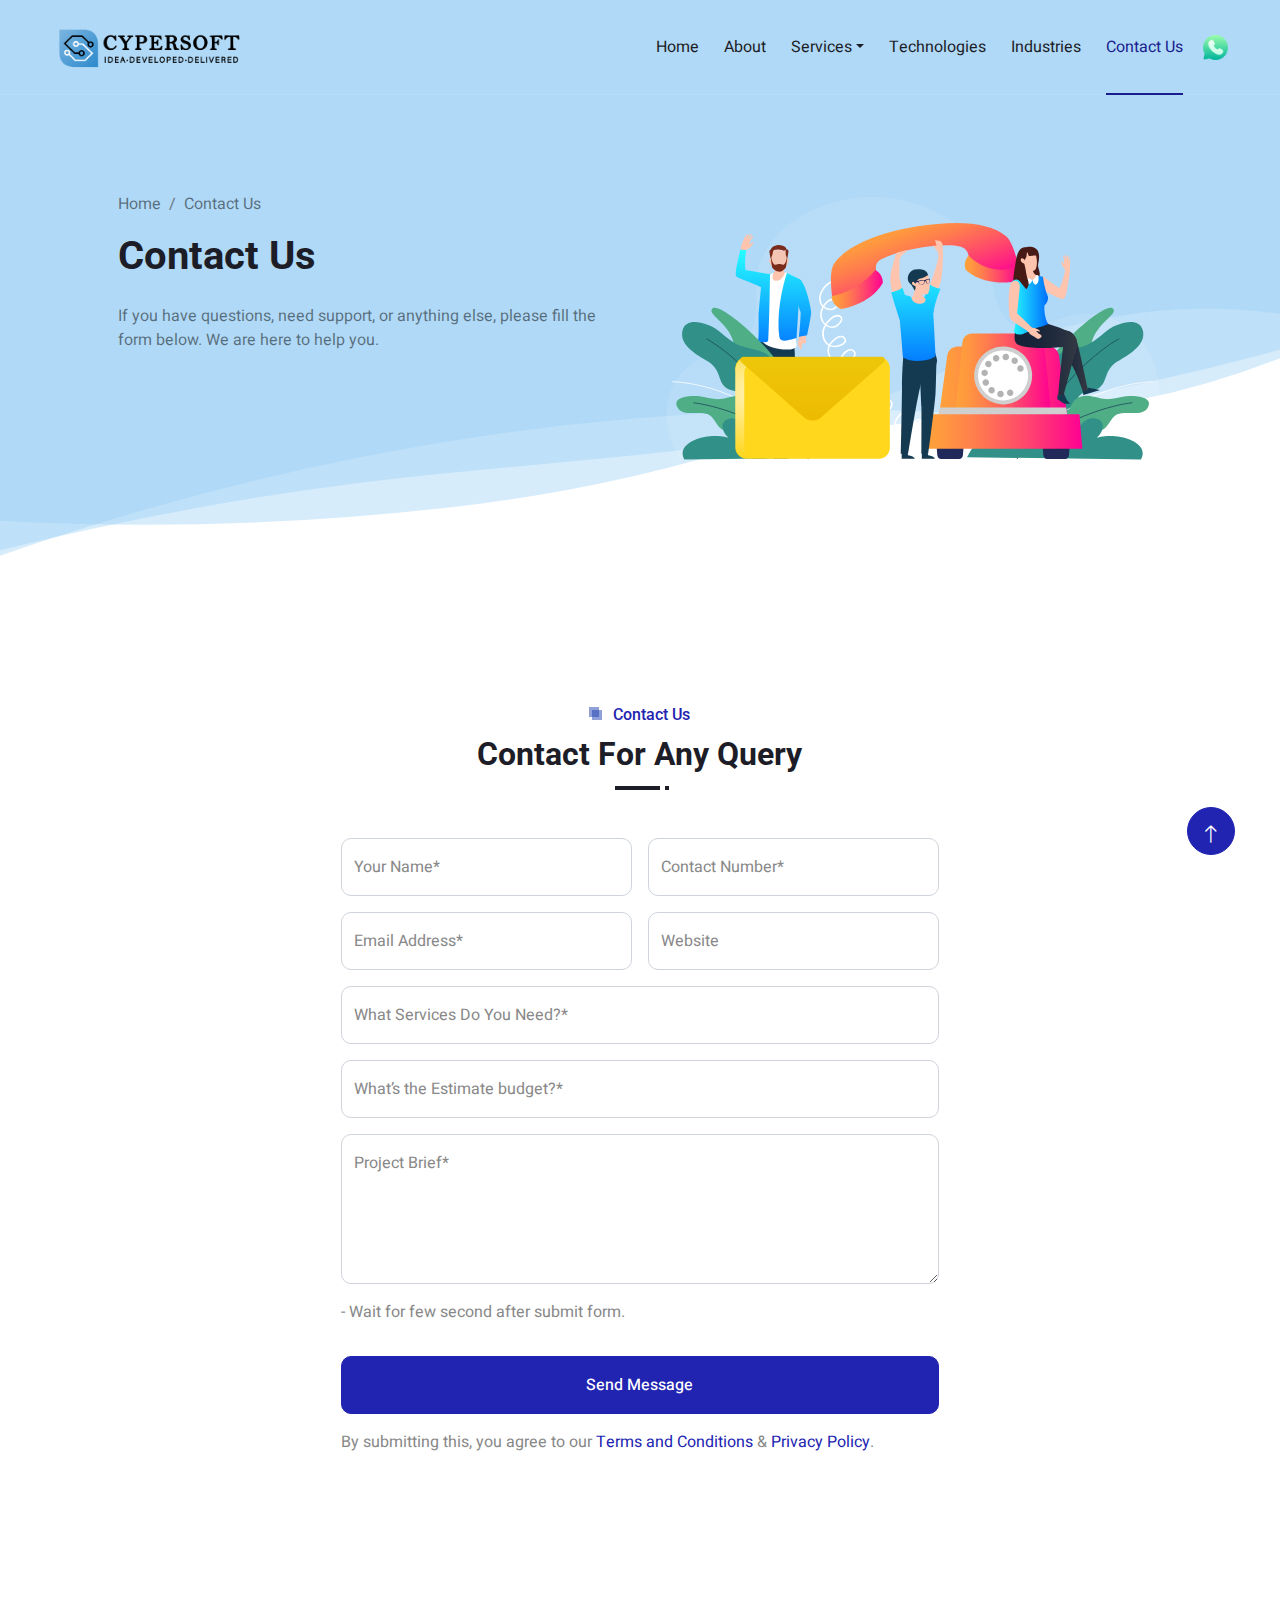
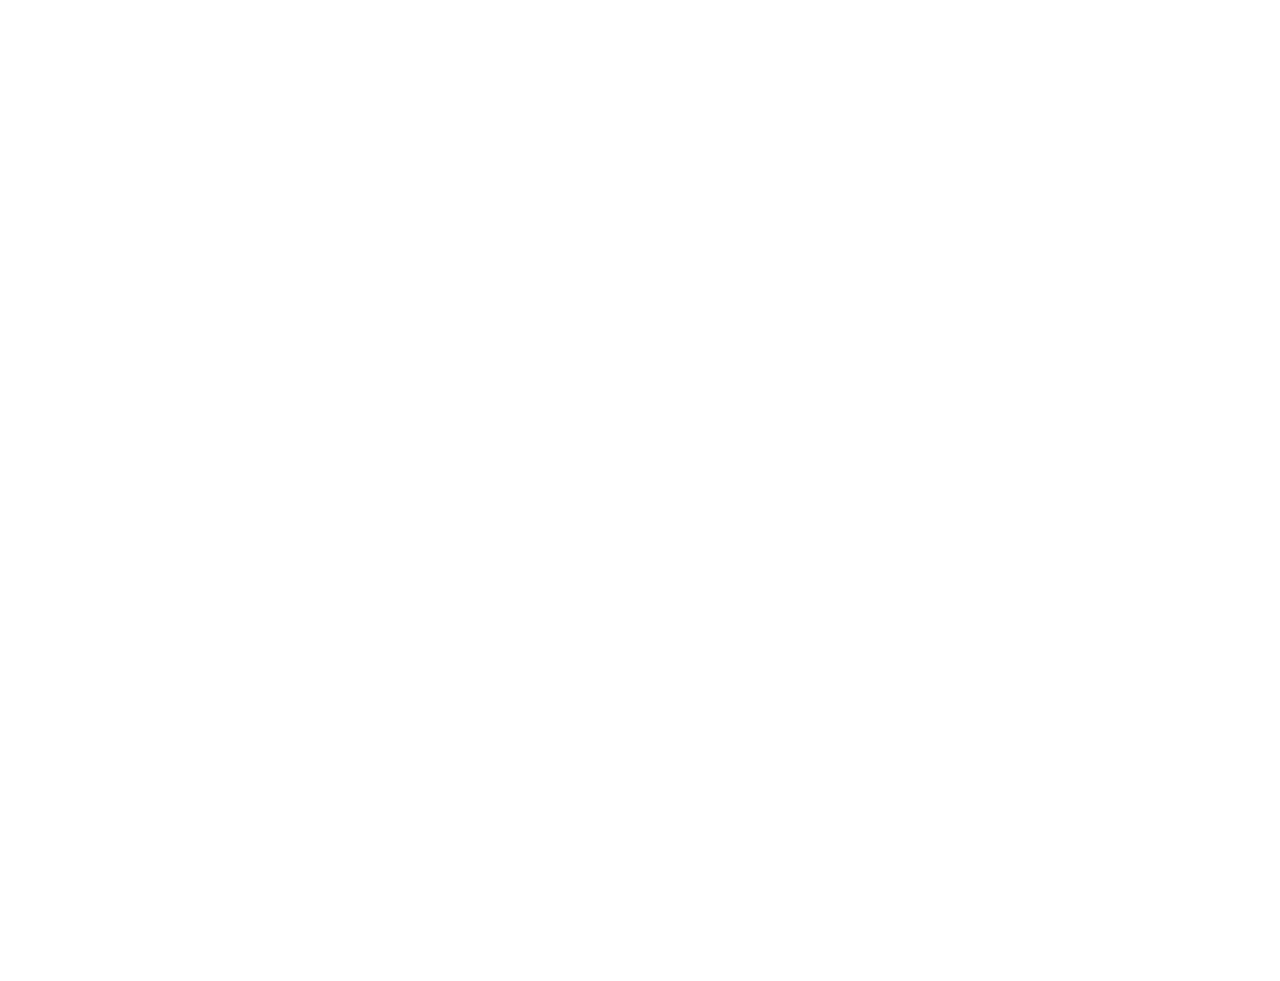
<file: contact.html>
<!DOCTYPE html>
<html lang="en">
<head>
    <title>Contact US | Cypersoft</title>
    <!--Meta Tags-->
    <meta charset="utf-8" />
    <meta name="description" content="Contact US now to develop your software application projects.">
    <meta name="keywords" content="software development company India, web development, .net, java, php, mobile apps, morbi gujarat, india,">
    <meta name="viewport" content="width=device-width, initial-scale=1, shrink-to-fit=no">
    <meta http-equiv="X-UA-Compatible" content="IE=edge">
    <meta name="theme-color" content="#111">
    <meta property="og:locale" content="en_US">
    <meta property="og:type" content="website">
    <meta property="og:url" content="https://www.cypersoft.com/contact-us">
    <meta property="og:site_name" content="Cypersoft">
    <meta property="og:title" content="Software Development Company | Cypersoft">
    <meta property="og:description" content="Cypersoft is a leading software development company for over 5 years, we've been working with brands as a digital transformation and innovation partner across the globe.">
    <link rel="canonical" href="https://www.cypersoft.com/contact-us">
    <!--Website Favicon Logo-->
    <link href="img/cypersoft-icon.png" rel="icon">
    <!-- Google Web Fonts -->
    <link rel="preconnect" href="https://fonts.googleapis.com">
    <link rel="preconnect" href="https://fonts.gstatic.com" crossorigin>
    <link href="https://fonts.googleapis.com/css2?family=Heebo:wght@400;500&family=Roboto:wght@400;500;700&display=swap" rel="stylesheet"> 

    <!-- Icon Font Stylesheet -->
    <link href="https://cdnjs.cloudflare.com/ajax/libs/font-awesome/5.10.0/css/all.min.css" rel="stylesheet">
    <link href="https://cdn.jsdelivr.net/npm/bootstrap-icons@1.4.1/font/bootstrap-icons.css" rel="stylesheet">

    <!-- Libraries Stylesheet -->
    <link href="lib/animate/animate.min.css" rel="stylesheet">
    <link href="lib/owlcarousel/assets/owl.carousel.min.css" rel="stylesheet">
    <link href="lib/lightbox/css/lightbox.min.css" rel="stylesheet">

    <!-- Customized Bootstrap Stylesheet -->
    <link href="css/bootstrap.min.css" rel="stylesheet">

    <!-- Template Stylesheet -->
    <link href="css/style.css" rel="stylesheet">
</head>

<body>
    <div class="container-xxl bg-white p-0">
        <!-- Spinner Start -->
        <div id="spinner" class="show bg-white position-fixed translate-middle w-100 vh-100 top-50 start-50 d-flex align-items-center justify-content-center">
            <div class="spinner-grow text-primary" style="width: 3rem; height: 3rem;" role="status">
                <span class="sr-only">Loading...</span>
            </div>
        </div>
        <!-- Spinner End -->


        <!-- Navbar & Hero Start -->
        <div class="container-xxl position-relative p-0" oncontextmenu="return false" onkeydown="return false;" onmousedown="return false;">
            <nav class="navbar navbar-expand-lg navbar-light px-4 px-lg-5 py-3 py-lg-0">
                <a href="index.html" class="navbar-brand p-0">
                    <h1 class="m-0"></h1>
                    <img id="Cypersoft_logo" src="img/Common/header-logo-B-2.png" style="width: 204.1px; height: 63px; x: 0px; y: 0px;" alt="Cypersoft_Logo">
                </a>
                <button class="navbar-toggler" type="button" data-bs-toggle="collapse" data-bs-target="#navbarCollapse">
                    <span class="fa fa-bars"></span>
                </button>
                <div class="collapse navbar-collapse" id="navbarCollapse">
                    <div class="navbar-nav ms-auto py-0">
                        <a href="index.html" class="nav-item nav-link">Home</a>
                        <a href="about.html" class="nav-item nav-link">About</a>
                        <div class="nav-item dropdown">
                            <a href="" class="nav-link dropdown-toggle" data-bs-toggle="dropdown">Services</a>
                            <div class="dropdown-menu m-0">
                                <a href="Android App Development.html" class="dropdown-item">Android App Development</a>
                                <a href="iOS App Development.html" class="dropdown-item">iOS App Development</a>
                                <a href="Web Development.html" class="dropdown-item">Web Development</a>
                                <a href="UI & UX Development.html" class="dropdown-item">UI & UX Development</a>
                                <a href="Chatbot Development.html" class="dropdown-item">Chatbot Development</a>
                            </div>
                        </div>
                        <a href="Technologies.html" class="nav-item nav-link">Technologies</a>
                        <a href="Industries.html" class="nav-item nav-link">Industries</a>
                        <a href="Contact.html" class="nav-item nav-link active">Contact Us</a>
                    </div>
                    <a href="https://wa.me/917990087470?text=Hii" target="_blank" class="py-1 px-1 ms-3" ><img src="img\Common\Phone.png" style="width: 25px; height: 25px;"></a>
                </div>
            </nav>

            <div class="container-xxl py-5 hero-header">
                <div class="container my-5 py-5 px-lg-5">
                    <div class="row g-5 py-5">
                        <div class="col-lg-6 text-center text-lg-start">
                            <nav aria-label="breadcrumb">
                                <ol class="breadcrumb justify-content-left">
                                    <li class="breadcrumb-item"><a class="text-black-50" href="index.html">Home</a></li>
                                    <li class="breadcrumb-item text-black-50 active" aria-current="page">Contact Us</li>
                                </ol>
                            </nav>
                            <h1 class="mb-4 animated zoomIn">Contact Us</h1>
                            <p class="text-black-50 pb-3 animated zoomIn">If you have questions, need support, or anything else, please fill the form below. We are here to help you.</p>
                        </div>
                        <div class="col-lg-6 text-center text-lg-start">
                            <img class="img-fluid" src="img/Common/contact.svg" alt="">
                        </div>
                    </div>
                </div>
            </div>
        </div>
        <!-- Navbar & Hero End -->

        <!-- Contact Start -->
        <div class="container-xxl py-5">
            <div class="container px-lg-5">
                <div class="row justify-content-center">
                    <div class="col-lg-7">
                        <div class="section-title position-relative text-center mb-5 pb-2 wow fadeInUp" data-wow-delay="0.1s">
                            <h6 class="position-relative d-inline text-primary ps-4">Contact Us</h6>
                            <h2 class="mt-2">Contact For Any Query</h2>
                        </div>
                        <div class="wow fadeInUp" data-wow-delay="0.3s">
                            <form name="Google_form_client" method="post" action="" target="_self" id="Google_form_client">
                                <div class="row g-3">
                                    <div class="col-md-6">
                                        <div class="form-floating">
                                            <input type="text" class="form-control" id="name" placeholder="Your Name*" Name="Name" required>
                                            <label for="name">Your Name*</label>
                                        </div>
                                    </div>
                                    <div class="col-md-6">
                                        <div class="form-floating">
                                            <input type="tel" class="form-control" id="contact" placeholder="Contact Number*" Name="Number" required>
                                            <label for="tel">Contact Number*</label>
                                        </div>
                                    </div>
                                    <div class="col-md-6">
                                        <div class="form-floating">
                                            <input type="email" class="form-control" id="email" placeholder="Email Address*" Name="Email" required>
                                            <label for="email">Email Address*</label>
                                        </div>
                                    </div>
                                    <div class="col-md-6">
                                        <div class="form-floating">
                                            <input type="Website" class="form-control" id="website" placeholder="Website" Name="Website">
                                            <label for="Website">Website</label>
                                        </div>
                                    </div>
                                    <div class="col-md-12">
                                        <div class="form-floating">
                                            <input type="text" class="form-control" id="services" placeholder="What Services Do You Need?*" Name="Services" required>
                                            <label for="text">What Services Do You Need?*</label>
                                        </div>
                                    </div>
                                    <div class="col-md-12">
                                        <div class="form-floating">
                                            <input type="text" class="form-control" id="budget" placeholder="What’s the Estimate budget?*" Name="Budget" required>
                                            <label for="text">What’s the Estimate budget?*</label>
                                        </div>
                                    </div>
                                    <div class="col-12">
                                        <div class="form-floating">
                                            <textarea class="form-control" placeholder="Project Brief*" id="message" style="height: 150px"></textarea Name="Message" required>
                                            <label for="message">Project Brief*</label>
                                        </div>
                                    </div>
                                    <p>- Wait for few second after submit form.</p>
                                    <div class="col-12">
                                        <button class="btn btn-primary w-100 py-3" type="submit">Send Message</button>
                                    </div>
                                    <p>By submitting this, you agree to our <a href="Terms of Use.html">Terms and Conditions</a> & <a href="Privacy Policy.html">Privacy Policy</a>.</p>
                                </div>
                            </form>
                        </div>
                    </div>
                </div>
            </div>
        </div>
        <!-- Contact End -->

      <!-- form script-->
      <script>
      const scriptURL = 'https://script.google.com/macros/s/AKfycbwguNvH1_z5HyC1aHhKURflMgNZRiknXOijKn5kfTdzAGj7ewv5yC-gyccN1zCp1nZIhg/exec'
      const form = document.forms['Google_form_client']
  
  
      form.addEventListener('submit', e => {
        e.preventDefault()
        
        fetch(scriptURL, { method: 'post', body: new FormData(form) })
        .then(response => alert('Success!'))
        .catch(error => alert('Error!'))
        form.reset()

      })
    </script>
    <!-- /form script-->

        <!-- Our Offices -->
        <div class="container-xxl py-5" oncontextmenu="return false" onkeydown="return false;" onmousedown="return false;">
            <div class="container px-lg-5">
                <div class="section-title position-relative text-center mb-5 pb-2 wow fadeInUp" data-wow-delay="0.1s">
                    <h6 class="position-relative d-inline text-primary ps-4">Find Us</h6>
                    <h2 class="mt-2">Our Offices</h2>
                </div>
                <div class="row g-4">
                    <div class="col-lg-4 col-md-6 wow fadeInUp" data-wow-delay="0.1s">
                        <div class="team-item">
                            <div class="d-flex justify-content-center">
                                <img class="img-fluid rounded w-75" src="img/Common/india.png" alt="">
                            </div>
                            <div class="px-5 py-3">
                                <h5 class="fw-bold m-0">India</h5>
                                <small>Morbi-363641, Gujarat, India</small>
                            </div>
                        </div>
                    </div>
                    <div class="col-lg-4 col-md-6 wow fadeInUp" data-wow-delay="0.3s">
                        <div class="team-item">
                            <div class="d-flex justify-content-center">
                                <img class="img-fluid rounded w-50" src="img/Common/usa.png" alt="">
                            </div>
                            <div class="px-5 py-3">
                                <h5 class="fw-bold m-0">USA</h5>
                                <small>Coming soon...</small>
                            </div>
                        </div>
                    </div>
                    <div class="col-lg-4 col-md-6 wow fadeInUp" data-wow-delay="0.6s">
                        <div class="team-item">
                            <div class="d-flex justify-content-center">
                                <img class="img-fluid rounded w-50" src="img/Common/france.png" alt="">
                            </div>
                            <div class="px-5 py-3">
                                <h5 class="fw-bold m-0">France</h5>
                                <small>Coming soon...</small>
                            </div>
                        </div>
                    </div>
                </div>
            </div>
        </div>
        <!-- Our Offices -->
        

        <!-- Footer Start -->
        <div class="container-fluid bg-primary text-light footer mt-5 pt-5 wow fadeIn" data-wow-delay="0.1s" oncontextmenu="return false" onkeydown="return false;" onmousedown="return false;">
            <div class="container py-5 px-lg-5">
                <div class="row g-5">
                    <div class="col-md-6 col-lg-3">
                        <h5 class="text-white mb-4">Get In Touch</h5>
                        <p><i class="fa fa-map-marker-alt me-3"></i>Morbi-363641, Gujarat, India</p>
                        <p><a href="tel:+917990087470" style="color: white;"><i class="fa fa-phone-alt me-3"></i>+91 79900 87470</a></p>
                        <p><a href="mailto:info@cypersoft.com" style="color: white;"><i class="fa fa-envelope me-3"></i>info@cypersoft.com</a></p>
                        <div class="d-flex pt-2">
                            <a class="btn btn-outline-light btn-social" href="https://www.instagram.com/cypersoft/" target="_blank">
                            <i class="fab fa-instagram"></i></a>
                            <a class="btn btn-outline-light btn-social" href="https://twitter.com/Cypersoft_" target="_blank">
                            <i class="fab fa-twitter"></i></a>
                            <a class="btn btn-outline-light btn-social" href="https://www.facebook.com/%F0%9D%97%96%F0%9D%98%86%F0%9D%97%BD%F0%9D%97%B2%F0%9D%97%BF%F0%9D%98%80%F0%9D%97%BC%F0%9D%97%B3%F0%9D%98%81-110946291699200/" target="_blank">
                            <i class="fab fa-facebook-f"></i></a>
                            <a class="btn btn-outline-light btn-social" href="">
                            <i class="fab fa-youtube"></i></a>
                            <a class="btn btn-outline-light btn-social" href="">
                            <i class="fab fa-linkedin-in"></i></a>
                        </div>
                    </div>
                    <div class="col-md-6 col-lg-3">
                        <h5 class="text-white mb-4">Company Links</h5>
                        <a class="btn btn-link" href="index.html">Home</a>
                        <a class="btn btn-link" href="About.html">About Us</a>
                        <a class="btn btn-link" href="Technologies.html">Technologies</a>
                        <a class="btn btn-link" href="Industries.html">Industries</a>
                        <a class="btn btn-link" href="">Services</a>
                    </div>
                    <div class="col-md-6 col-lg-3">
                        <h5 class="text-white mb-4">Our Services</h5>
                        <a class="btn btn-link" href="Android App Development.html">Android App Development</a>
                        <a class="btn btn-link" href="iOS App Development.html">iOS App Development</a>
                        <a class="btn btn-link" href="Web Development.html">Web Development</a>
                        <a class="btn btn-link" href="Chatbot Development.html">Chatbot Development</a>
                        <a class="btn btn-link" href="UI & UX Development.html">UI & UX Development</a>
                    </div>
                    <div class="col-md-6 col-lg-3">
                        <h5 class="text-white mb-4">Technologies</h5>
                        <a class="btn btn-link" href="Technologies.html">Frontend</a>
                        <a class="btn btn-link" href="Technologies.html">Backend</a>
                        <a class="btn btn-link" href="Technologies.html">Mobile</a>
                        <a class="btn btn-link" href="Technologies.html">Cloud</a>
                        <a class="btn btn-link" href="Technologies.html">Ecommerce</a>
                    </div>
                </div>
            </div>
            <div class="container px-lg-5">
                <div class="copyright">
                    <div class="row">
                        <div class="col-md-6 text-center text-md-start mb-3 mb-md-0">
                            © 2021 All Rights Reserved By <a class="border-bottom" href="https://www.cypersoft.com">Cypersoft</a>
                        </div>
                        <div class="col-md-6 text-center text-md-end">
                            <div class="footer-menu">
                                <a href="Terms of Use.html">Terms of Use</a>
                                <a href="Privacy Policy.html">Privacy Policy</a>
                                <a>Site Map</a>
                                <!-- <a href="">FQAs</a> -->
                            </div>
                        </div>
                    </div>
                </div>
            </div>
        </div>
        <!-- Footer End -->


        <!-- Back to Top -->
        <a href="#" class="btn btn-lg btn-primary btn-lg-square back-to-top pt-2"><i class="bi bi-arrow-up"></i></a>
    </div>

    <!-- JavaScript Libraries -->
    <script src="https://code.jquery.com/jquery-3.4.1.min.js"></script>
    <script src="https://cdn.jsdelivr.net/npm/bootstrap@5.0.0/dist/js/bootstrap.bundle.min.js"></script>
    <script src="lib/wow/wow.min.js"></script>
    <script src="lib/easing/easing.min.js"></script>
    <script src="lib/waypoints/waypoints.min.js"></script>
    <script src="lib/owlcarousel/owl.carousel.min.js"></script>
    <script src="lib/isotope/isotope.pkgd.min.js"></script>
    <script src="lib/lightbox/js/lightbox.min.js"></script>

    <!-- Template Javascript -->
    <script src="js/main.js"></script>
</body>

</html>
</file>
<file: css/style.css>
/********** Template CSS **********/
:root {
    --primary: #2124B1;
    --secondary: #4777F5;
    --light: #F7FAFF;
    --dark: #1D1D27;
    --ownto: #1a1d8e;
}


/*** Spinner ***/
#spinner {
    opacity: 0;
    visibility: hidden;
    transition: opacity .5s ease-out, visibility 0s linear .5s;
    z-index: 99999;
}

#spinner.show {
    transition: opacity .5s ease-out, visibility 0s linear 0s;
    visibility: visible;
    opacity: 1;
}

.back-to-top {
    position: fixed;
    display: none;
    right: 45px;
    bottom: 45px;
    z-index: 99;
}


/*** Heading ***/
h1,
h2,
h3,
.fw-bold {
    font-weight: 700 !important;
}

h4,
h5,
h6,
.fw-medium {
    font-weight: 500 !important;
}


/*** Button ***/
.btn {
    font-weight: 500;
    transition: .5s;
}

.btn-square {
    width: 38px;
    height: 38px;
}

.btn-sm-square {
    width: 32px;
    height: 32px;
}

.btn-lg-square {
    width: 48px;
    height: 48px;
}

.btn-square,
.btn-sm-square,
.btn-lg-square {
    padding: 0;
    display: flex;
    align-items: center;
    justify-content: center;
    font-weight: normal;
    border-radius: 50px;
}


/*** Navbar ***/
.navbar-light .navbar-nav .nav-link {
    position: relative;
    margin-left: 25px;
    padding: 35px 0;
    color: var(--dark) !important;
    outline: none;
    transition: .5s;
}

.sticky-top.navbar-light .navbar-nav .nav-link {
    padding: 20px 0;
    color: var(--dark) !important;
}

.navbar-light .navbar-nav .nav-link:hover,
.navbar-light .navbar-nav .nav-link.active {
    color: var(--ownto) !important;
}

.navbar-light .navbar-brand h1 {
    color: #FFFFFF;
}

.navbar-light .navbar-brand img {
    max-height: 80px;
    transition: .5s;
}

.sticky-top.navbar-light .navbar-brand img {
    max-height: 80px;
}

@media (max-width: 991.98px) {
    .sticky-top.navbar-light {
        position: relative;
        background: #FFFFFF;
    }

    .navbar-light .navbar-collapse {
        margin-top: 15px;
        border-top: 1px solid #DDDDDD;
    }

    .navbar-light .navbar-nav .nav-link,
    .sticky-top.navbar-light .navbar-nav .nav-link {
        padding: 10px 0;
        margin-left: 0;
        color: var(--dark) !important;
    }

    .navbar-light .navbar-brand h1 {
        color: var(--primary);
    }

    .navbar-light .navbar-brand img {
        max-height: 80px;
    }
}

@media (min-width: 992px) {
    .navbar-light {
        position: absolute;
        width: 100%;
        top: 0;
        left: 0;
        border-bottom: 1px solid rgba(256, 256, 256, .1);
        z-index: 999;
    }
    
    .sticky-top.navbar-light {
        position: fixed;
        background: #FFFFFF;
    }

    .navbar-light .navbar-nav .nav-link::before {
        position: absolute;
        content: "";
        width: 0;
        height: 2px;
        bottom: -1px;
        left: 50%;
        background: var(--ownto);
        transition: .5s;
    }

    .navbar-light .navbar-nav .nav-link:hover::before,
    .navbar-light .navbar-nav .nav-link.active::before {
        width: 100%;
        left: 0;
    }

    .navbar-light .navbar-nav .nav-link.nav-contact::before {
        display: none;
    }

    .sticky-top.navbar-light .navbar-brand h1 {
        color: var(--primary);
    }
}


/*** Hero Header ***/
.hero-header {
    background:
        url(../img/wave-bg.svg);
    background-position:
        0px 0px,
        bottom 190px right 10px,
        left 55% top -1px,
        left 45% bottom -1px,
        center bottom -1px;
    background-repeat: no-repeat;
}


/*** Section Title ***/
.section-title::before {
    position: absolute;
    content: "";
    width: 45px;
    height: 4px;
    bottom: 0;
    left: 0;
    background: var(--dark);
}

.section-title::after {
    position: absolute;
    content: "";
    width: 4px;
    height: 4px;
    bottom: 0;
    left: 50px;
    background: var(--dark);
}

.section-title.text-center::before {
    left: 50%;
    margin-left: -25px;
}

.section-title.text-center::after {
    left: 50%;
    margin-left: 25px;
}

.section-title h6::before,
.section-title h6::after {
    position: absolute;
    content: "";
    width: 10px;
    height: 10px;
    top: 2px;
    left: 0;
    background: rgba(33, 66, 177, .5);
}

.section-title h6::after {
    top: 5px;
    left: 3px;
}


/*** Service ***/
.service-item {
    position: relative;
    height: 350px;
    padding: 30px 25px;
    background: #FFFFFF;
    box-shadow: 0 0 45px rgba(0, 0, 0, .08);
    transition: .5s;
}

.service-item:hover {
    background: var(--primary);
}

.service-item .service-icon {
    margin: 0 auto 20px auto;
    width: 90px;
    height: 90px;
    display: flex;
    align-items: center;
    justify-content: center;
    color: var(--light);
    background: url(../img/icon-shape-primary.png) center center no-repeat;
    transition: .5s;
}

.service-item:hover .service-icon {
    color: var(--primary);
    background: url(../img/icon-shape-white.png);
}

.service-item h5,
.service-item p {
    transition: .5s;
}

.service-item:hover h5,
.service-item:hover p {
    color: var(--light);
}

.service-item a.btn {
    position: relative;
    display: flex;
    color: var(--primary);
    transition: .5s;
    z-index: 1;
}

.service-item:hover a.btn {
    color: var(--primary);
}

.service-item a.btn::before {
    position: absolute;
    content: "";
    width: 35px;
    height: 35px;
    top: 0;
    left: 0;
    border-radius: 35px;
    background: #DDDDDD;
    transition: .5s;
    z-index: -1;
}

.service-item:hover a.btn::before {
    width: 100%;
    background: var(--light);
}


/*** Testimonial ***/
.newsletter,
.testimonial {
    background:
        url(../img/bg-top.png),
        url(../img/bg-bottom.png);
    background-position:
        left top,
        right bottom;
    background-repeat: no-repeat;
}

.testimonial-carousel .owl-item .testimonial-item,
.testimonial-carousel .owl-item.center .testimonial-item * {
    transition: .5s;
}

.testimonial-carousel .owl-item.center .testimonial-item {
    background: var(--light) !important;
    border-color: var(--light);
}

.testimonial-carousel .owl-item.center .testimonial-item * {
    color: #888888;
}

.testimonial-carousel .owl-item.center .testimonial-item i {
    color: var(--primary) !important;
}

.testimonial-carousel .owl-item.center .testimonial-item h6 {
    color: var(--dark) !important;
}


/*** Team ***/
.team-item {
    position: relative;
    transition: .5s;
    z-index: 1;
}

.team-item::after {
    position: absolute;
    content: "";
    top: 3rem;
    right: 3rem;
    bottom: 0;
    left: 0;
    border-radius: 10px;
    background: #FFFFFF;
    box-shadow: 0 0 45px rgba(0, 0, 0, .1);
    transition: .5s;
    z-index: -1;
}

.team-item:hover::after {
    background: var(--primary);
}

.team-item h5,
.team-item small {
    transition: .5s;
}

.team-item:hover h5,
.team-item:hover small {
    color: var(--light);
}


/*** Project Portfolio ***/
#portfolio-flters .btn {
    position: relative;
    display: inline-block;
    margin: 10px 4px 0 4px;
    transition: .5s;
}

#portfolio-flters .btn::after {
    position: absolute;
    content: "";
    right: -1px;
    bottom: -1px;
    border-left: 20px solid transparent;
    border-right: 0 solid transparent;
    border-bottom: 50px solid #FFFFFF;
}

#portfolio-flters .btn:hover,
#portfolio-flters .btn.active {
    color: var(--light);
    background: var(--primary);
}

.portfolio-overlay {
    position: absolute;
    display: flex;
    flex-direction: column;
    justify-content: center;
    width: 100%;
    height: 100%;
    padding: 30px;
    top: 0;
    left: 0;
    background: var(--primary);
    transition: .5s;
    z-index: 1;
    opacity: 0;
}

.portfolio-item:hover .portfolio-overlay {
    opacity: 1;
}

.portfolio-item .btn {
    position: absolute;
    width: 90px;
    height: 90px;
    top: 0px;
    right: 0px;
    display: flex;
    align-items: center;
    justify-content: center;
    background: url(../img/icon-shape-white.png) center center no-repeat;
    border: none;
    transition: .5s;
    opacity: 0;
    z-index: 2;
}

.portfolio-item:hover .btn {
    opacity: 1;
    transition-delay: .15s;
}


/*** Footer ***/
.footer {
    background: url(../img/footer.png) center center no-repeat;
    background-size: contain;
}

.footer .btn.btn-social {
    margin-right: 5px;
    width: 40px;
    height: 40px;
    display: flex;
    align-items: center;
    justify-content: center;
    color: var(--light);
    border: 1px solid rgba(256, 256, 256, .1);
    border-radius: 40px;
    transition: .3s;
}

.footer .btn.btn-social:hover {
    color: var(--primary);
}

.footer .btn.btn-link {
    display: block;
    margin-bottom: 10px;
    padding: 0;
    text-align: left;
    color: var(--light);
    font-weight: normal;
    transition: .3s;
}

.footer .btn.btn-link::before {
    position: relative;
    content: "\f105";
    font-family: "Font Awesome 5 Free";
    font-weight: 900;
    margin-right: 10px;
}

.footer .btn.btn-link:hover {
    letter-spacing: 1px;
    box-shadow: none;
}

.footer .copyright {
    padding: 25px 0;
    font-size: 14px;
    border-top: 1px solid rgba(256, 256, 256, .1);
}

.footer .copyright a {
    color: var(--light);
}

.footer .footer-menu a {
    margin-right: 15px;
    padding-right: 15px;
    border-right: 1px solid rgba(255, 255, 255, .1);
}

.footer .footer-menu a:last-child {
    margin-right: 0;
    padding-right: 0;
    border-right: none;
}
</file>
